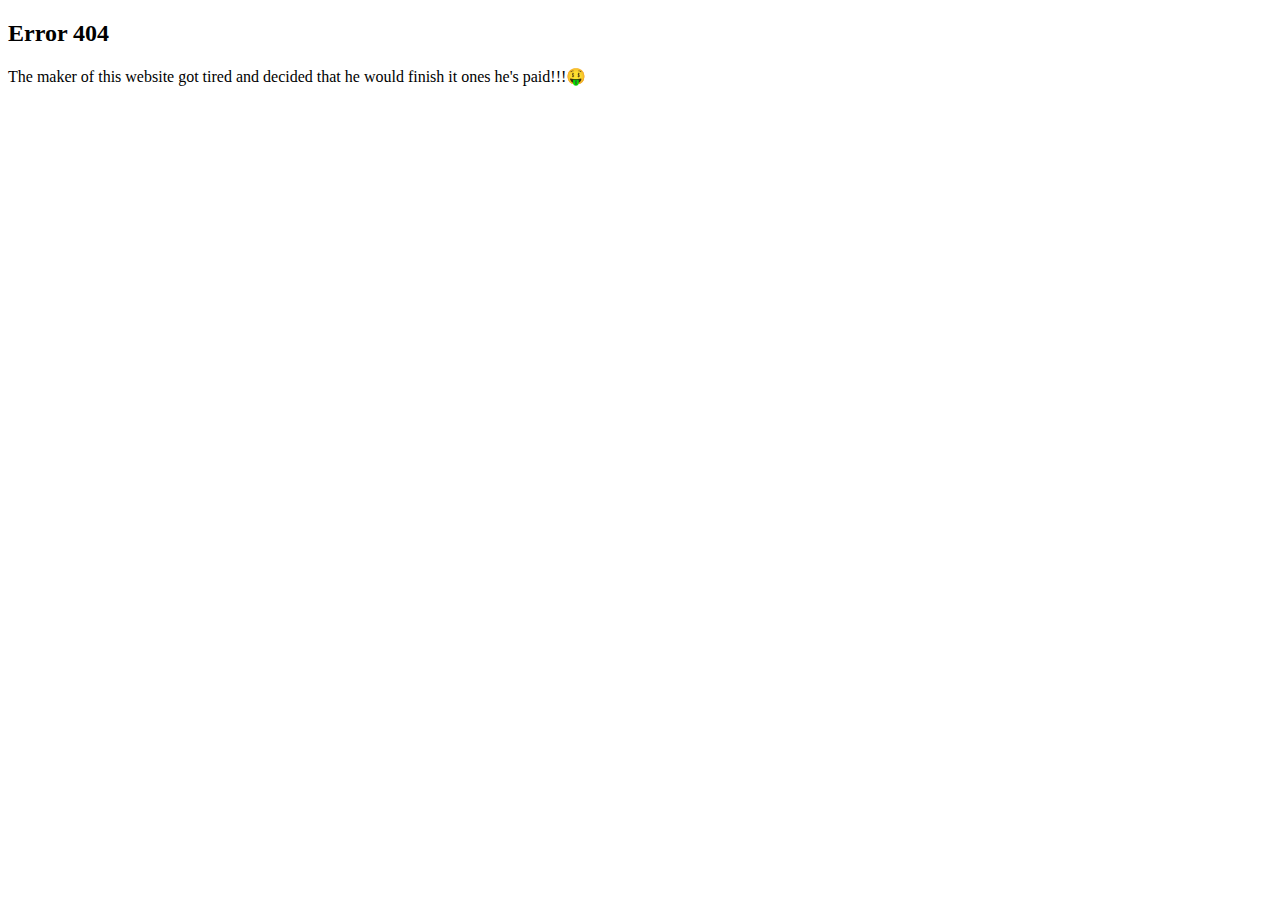
<file: card.html>
<!DOCTYPE html>
<html lang="en">
<head>
    <meta charset="UTF-8">
    <meta name="viewport" content="width=device-width, initial-scale=1.0">
    <link rel="shortcut icon" href="cloud-solid.svg" type="image/x-icon">
    <title>!!!Uuupsy🙃!!!</title>
</head>
<body>
    <h2>Error 404</h2>
    <p>The maker of this website got tired and decided that he would finish it ones he's paid!!!🤑</p>
</body>
</html>
</file>
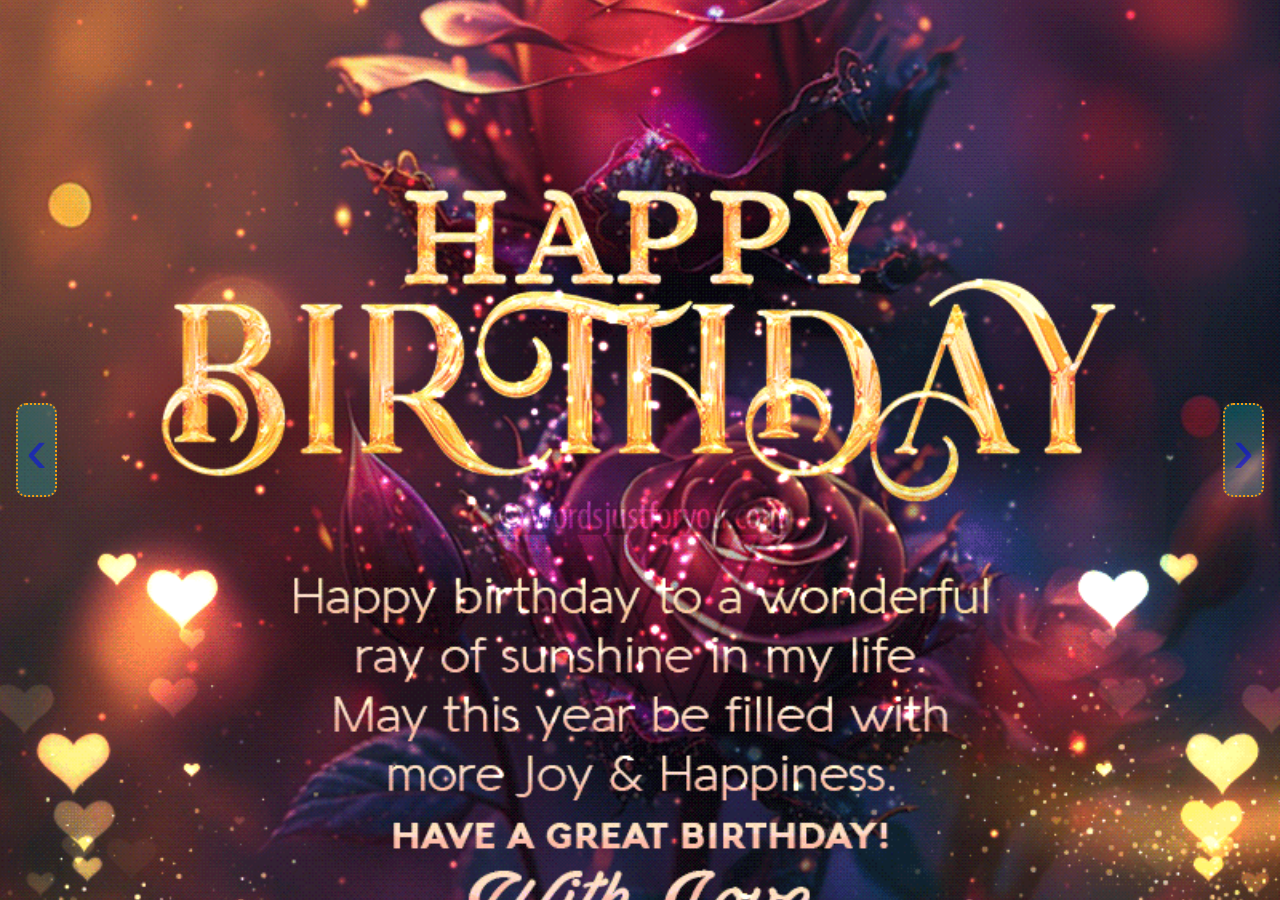
<file: slider.html>
<!DOCTYPE html>
<html lang="en">
<head>
    <meta charset="UTF-8">
    <meta name="viewport" content="width=device-width, initial-scale=1.0">
    <link rel="stylesheet" href="slider.css">
    <link rel="shortcut icon" href="video-solid.svg" type="image/x-icon">
    <title>Happy Birthday Big Siz</title>
</head>
<body>
    <section aria-label="Newest Photos">
        <div class="carousel" data-carousel>
            <button class="prev" data-button="prev">&#8249;</button>
            <button class="next" data-button="next">&#8250;</button>
        
            <ul data-slides>
                <li class="slide" data-active>
                    <img src="Beautiful-Happy-Birthday-GIF-777110423.gif" alt="Your images">
                </li>
                <li class="slide">
                    <img src="Screenshot_20221123-093048_Gallery.jpg" alt="Your images">
                </li>
                <li class="slide">
                    <img src="Screenshot_20221129-015545_Gallery.jpg" alt="Your images">
                </li>
                <li class="slide">
                    <img src="IMG-20201010-WA0293.jpg" alt="Your images">
                </li>
                <li class="slide">
                    <img src="Snapchat-1459703846.jpg" alt="Your images">
                </li>
                <li class="slide">
                    <img src="FB_IMG_15886576863520285.jpg" alt="Your images">
                </li>
                <li class="slide">
                    <img src="FB_IMG_16121289184011609.jpg" alt="Your images">
                </li>
                <li class="slide">
                    <img src="5c4ff37e-fffb-4419-bce8-bb96e560c81d.jpeg" alt="Your images">
                </li>
                <li class="slide">
                    <video autoplay controls looped src="Snapchat-879450982.mp4" alt="Your images">
                </li>
                <li class="slide">
                    <img src="Funny Happy Birthday GIF Collection.gif" alt="Your images">
                </li>
            </ul>
        </div>
        
    </section>
    <script src="slider.js"></script>
</body>
</html>
</file>
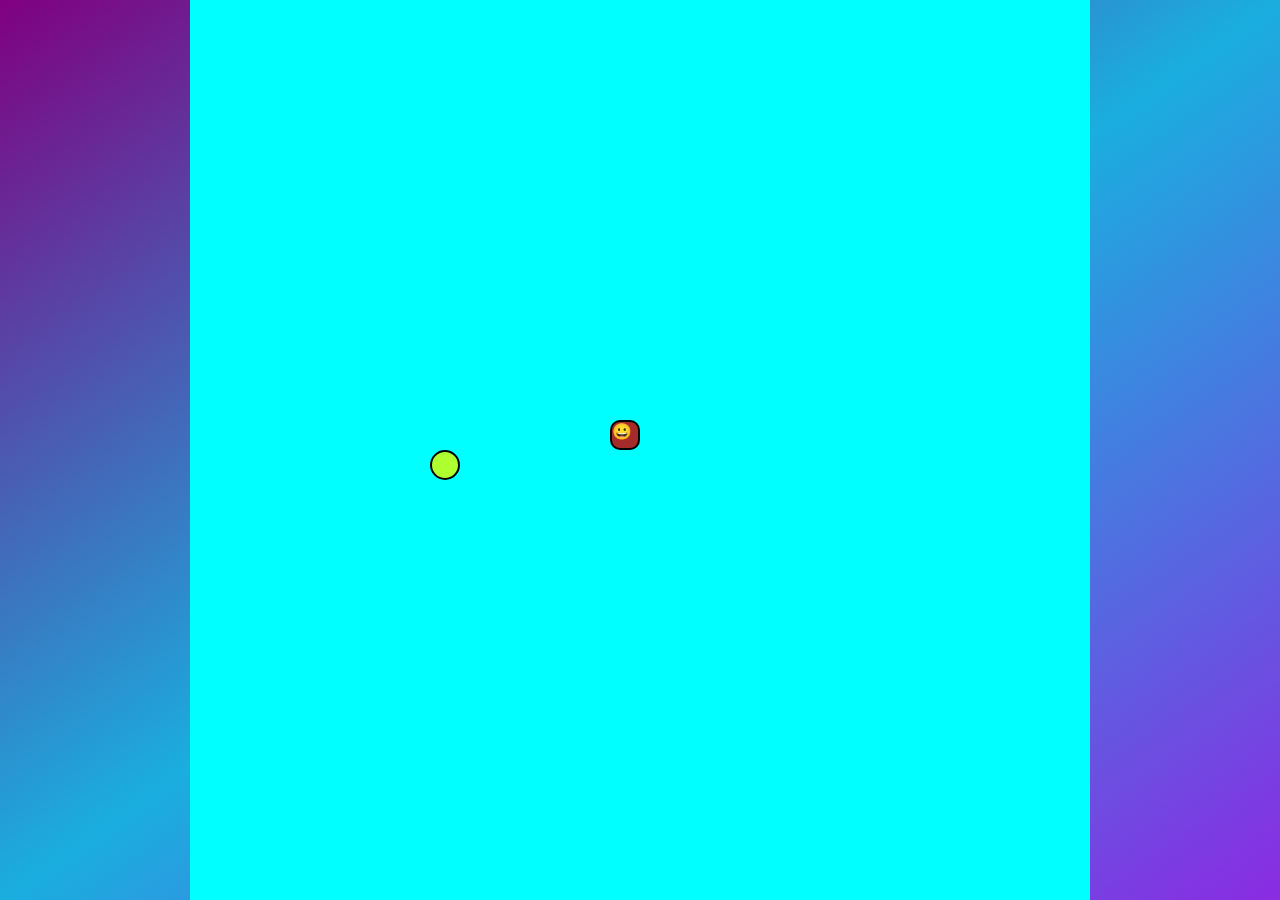
<file: snake.html>
<!DOCTYPE html>
<html lang="en">
<head>
    <meta charset="UTF-8">
    <meta name="viewport" content="width=device-width, initial-scale=1.0">
    <link rel="stylesheet" href="snake.css">
    <link rel="shortcut icon" href="cloud-solid.svg">
    <script src="snakey.js" defer type="module"></script>
    <title>Snake</title>
</head>
<body>
    <div id="game-board"></div>
</body>
</html>
</file>
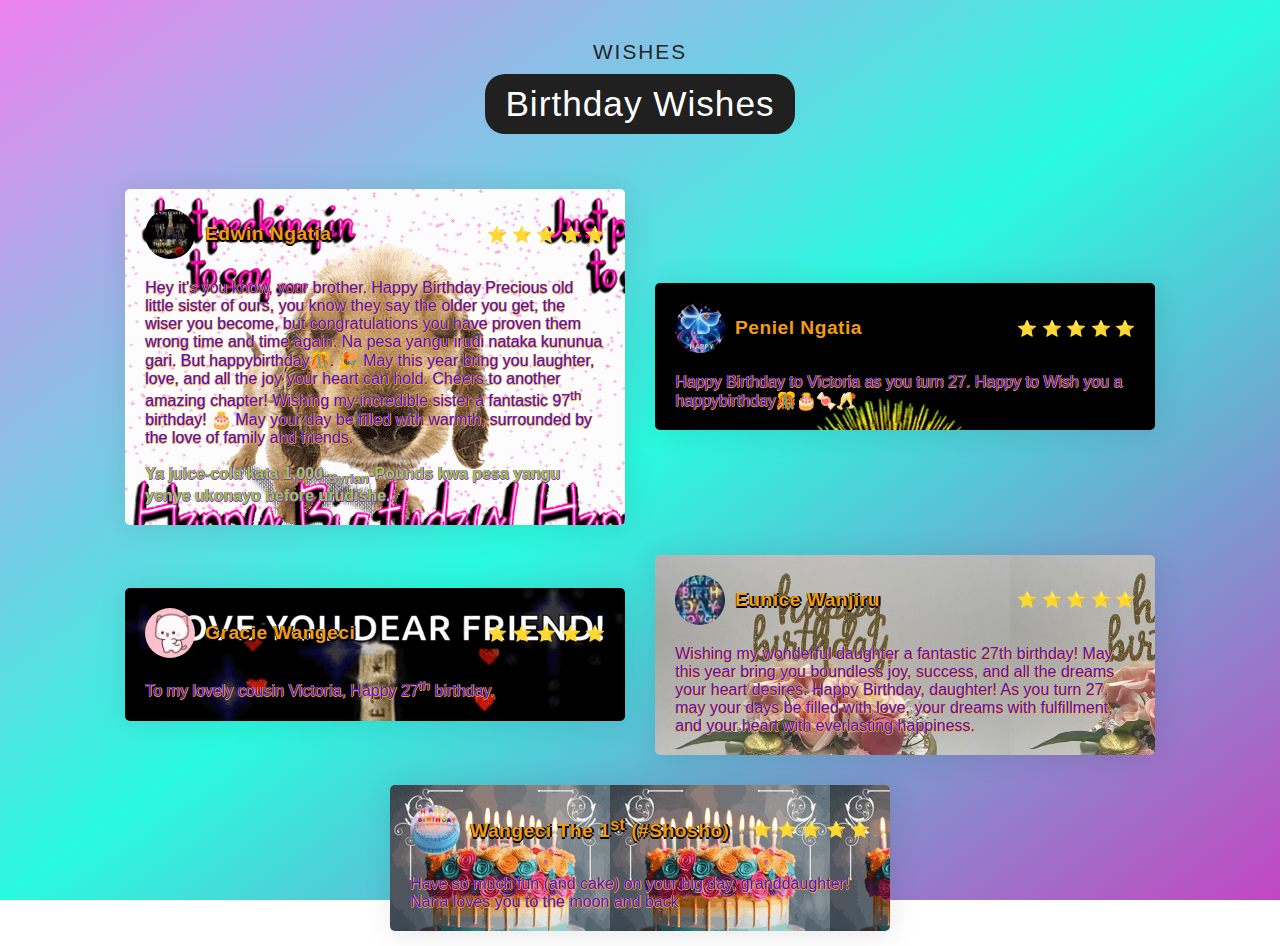
<file: wishes.html>
<!DOCTYPE html>
<html lang="en">
<head>
    <meta charset="UTF-8">
    <meta name="viewport" content="width=device-width, initial-scale=1.0">
    <link rel="stylesheet" href="wishes.css">
    <link rel="shortcut icon" href="comment-solid.svg" type="image/x-icon">
    <title>Happy Wishes</title>
</head>
<body>
    <section id="testimonials">
        <div class="testimonial-heading">
            <span>Wishes</span>
            <h1>Birthday Wishes</h1>
        </div>
        <div class="testimonial-box-container">
            <div class="testimonial-box">
                <div class="box-top">
                    <div class="profile">
                        <div class="profile-img">
                            <img src="happy-birthday.gif" alt="Customers profile picture"/>
                        </div>
                    
                        <div class="name-user">
                            <strong>Edwin Ngatia</strong>   
                        </div>
                    </div>
                    <div class="reviews">
                        <span>⭐</span>
                        <span>⭐</span>
                        <span>⭐</span>
                        <span>⭐</span>
                        <span>⭐</span>
                    </div>
                </div>
                <div class="client-comment">
                    <p>Hey it's you know, your brother. Happy Birthday Precious old little sister of ours, you know they say the older you get, the wiser you become, but congratulations you have proven them wrong time and time again. Na pesa yangu irudi nataka kununua gari. But happybirthday🎊. 🎉 May this year bring you laughter, love, and all the joy your heart can hold. Cheers to another amazing chapter! Wishing my incredible sister a fantastic 97<sup>th</sup> birthday! 🎂 May your day be filled with warmth, surrounded by the love of family and friends.
                    <br>
                    <br><span>Ya juice-cola kata 1,000-<sub>Syrian</sub>-Pounds kwa pesa yangu yenye ukonayo before urudishe.</span>
                    </p>
                </div>
            </div>
            <div class="testimonial-box">
                <div class="box-top">
                    <div class="profile">
                        <div class="profile-img">
                            <img src="happy-birthday-hbd.gif" alt="Customers profile picture"/>
                        </div>
                    
                        <div class="name-user">
                            <strong>Peniel Ngatia</strong>   
                        </div>
                    </div>
                    <div class="reviews">
                        <span>⭐</span>
                        <span>⭐</span>
                        <span>⭐</span>
                        <span>⭐</span>
                        <span>⭐</span>
                    </div>
                </div>
                <div class="client-comment">
                    <p>Happy Birthday to Victoria as you turn 27. Happy to Wish you a happybirthday🎊🎂🍬🥂</p>
                </div>
            </div>
            <div class="testimonial-box">
                <div class="box-top">
                    <div class="profile">
                        <div class="profile-img">
                            <img src="bubu-dancing-dance.gif" alt="Customers profile picture"/>
                        </div>
                    
                        <div class="name-user">
                            <strong>Gracie Wangeci</strong>   
                        </div>
                    </div>
                    <div class="reviews">
                        <span>⭐</span>
                        <span>⭐</span>
                        <span>⭐</span>
                        <span>⭐</span>
                        <span>⭐</span>
                    </div>
                </div>
                <div class="client-comment">
                    <p>To my lovely cousin Victoria, Happy 27<sup>th</sup> birthday.</p>
                </div>
            </div>
            <div class="testimonial-box">
                <div class="box-top">
                    <div class="profile">
                        <div class="profile-img">
                            <img src="happybirthday-happybirthdaytoyou.gif" alt="Customers profile picture"/>
                        </div>
                    
                        <div class="name-user">
                            <strong>Eunice Wanjiru</strong>   
                        </div>
                    </div>
                    <div class="reviews">
                        <span>⭐</span>
                        <span>⭐</span>
                        <span>⭐</span>
                        <span>⭐</span>
                        <span>⭐</span>
                    </div>
                </div>
                <div class="client-comment">
                    <p>Wishing my wonderful daughter a fantastic 27th birthday! May this year bring you boundless joy, success, and all the dreams your heart desires. Happy Birthday, daughter! As you turn 27, may your days be filled with love, your dreams with fulfillment, and your heart with everlasting happiness.</p>
                </div>
            </div>
            <div class="testimonial-box">
                <div class="box-top">
                    <div class="profile">
                        <div class="profile-img">
                            <img src="Screenshot 2024-11-22 053434.png" alt="Customers profile picture"/>
                        </div>
                    
                        <div class="name-user">
                            <strong>Wangeci The 1<sup>st</sup> (#Shosho)</strong>   
                        </div>
                    </div>
                    <div class="reviews">
                        <span>⭐</span>
                        <span>⭐</span>
                        <span>⭐</span>
                        <span>⭐</span>
                        <span>⭐</span>
                    </div>
                </div>
                <div class="client-comment">
                    <p>Have so much fun (and cake) on your big day, granddaughter! Nana loves you to the moon and back</p>
                </div>
            </div>
        </div>
    </section>
</body>
</html>
</file>
<file: slider.css>
*, ::after, ::before{
    margin: 0;
    padding: 0;
    box-sizing: border-box;
}
.carousel{
    width: 100vw;
    height: 100vh;
    position: relative;
}
.slide{
    position: absolute;
    inset: 0;
    opacity: 0;
    transition: 200ms opacity ease-in-out;
    transition-delay: 200ms;
}
.slide > img, video{
    display: block;
    width: 100%;
    height: 100%;
    object-fit: cover;
    object-position: center;
}
.slide[data-active]{
    opacity: 1;
    transition-delay: 0ms;
    z-index: 1;
}
.carousel button{
    position: absolute;
    background: none;
    border: 2px dotted #f39c12;
    font-size: 4rem;
    top: 50%;
    transform: translateY(-50%);
    z-index: 2;
    color: rgba(0, 0, 255, 0.5);
    cursor: pointer;
    border-radius: 10px;
    padding: 0.5rem;
    background-color: rgba(0, 255, 255, 0.2);
}
.carousel button:hover,
.carousel button:focus{
    color: aqua;
    background-color: rgba(0, 255, 255, 0.4);
}
.carousel button:focus{
    outline: 1px solid #f39c12;
}
.carousel button.prev{
    left: 1rem;
}
.carousel button.next{
    right: 1rem;
}
</file>
<file: snake.css>
body{
    min-height: 100vh;
    min-width: 100vw;
    display: flex;
    justify-content: center;
    align-items: center;
    margin: 0;
    background: linear-gradient(to bottom right, purple, rgb(26, 174, 223), blueviolet);
}
#game-board{
    background-color: aqua;
    width: 100vmin;
    height: 100vmin;
    display: grid;
    grid-template-rows: repeat(30, 1fr);
    grid-template-columns: repeat(30, 1fr);
}
.snake{
    background-color: brown;
    border: .25vmin solid black;
    border-radius: 10px;
}
.snake::before{
    content: '😀';
}
.food{
    background-color: greenyellow;
    border: .25vmin solid black;
    border-radius: 50px;
}
@media (max-width:1060px) {
    .game-board{
        width: 45%;
        padding: 10px;
    }
}
@media (max-width:790px) {
    .game-board{
        width: 100%;
    }
    .snake, .food{
        font-size: 0.5rem;
    }
}
@media (max-width:340px) {
    .game-board{
        flex-wrap: wrap;
        margin-bottom: 10px;
    }
    .snake, .food{
        font-size: 0.3rem;
    }
}
</file>
<file: wishes.css>
*{
    margin: 0;
    padding: 0;
    box-sizing: border-box;
    font-family: 'Segoe UI', Tahoma, Geneva, Verdana, sans-serif;
}
body{
    background:linear-gradient(to right bottom, violet, #2afadf, #c346c2) no-repeat fixed;
}
a{
    text-decoration: none;
}
#testimonials{
    display: flex;
    justify-content: center;
    align-items: center;
    flex-direction: column;
    border-radius: 20px;
    width: 100%;
}
.testimonial-heading{
    letter-spacing: 1px;
    margin: 30px 0px;
    padding: 10px 20px;
    display: flex;
    flex-direction: column;
    justify-content: center;
    align-items: center;
}
.testimonial-heading h1{
    font-size: 2.2rem;
    font-weight: 500;
    background-color: #202020;
    color: #fff;
    padding: 10px 20px;
    border-radius: 20px;
}
.testimonial-heading span{
    font-size: 1.3rem;
    color: #252525;
    margin-bottom: 10px;
    letter-spacing: 2px;
    text-transform: uppercase;
}
.testimonial-box-container{
    display: flex;
    justify-content: center;
    align-items: center;
    flex-wrap: wrap;
    width: 100%;
}
.testimonial-box{
    width: 500px;
    box-shadow: 2px 2px 30px rgba(0, 0, 0, 0.1);
    background: url(YFkp.gif);
    padding: 20px;
    margin: 15px;
    cursor: pointer;
    border-radius: 5px;
}
.testimonial-box:nth-child(2){
    background: url(fxr9.gif);
}
.testimonial-box:nth-child(3){
    background: url(happy-birthday.gif);
}
.testimonial-box:nth-child(4){
    background: url(Screenshot\ 2024-11-22\ 053502.png);
}
.testimonial-box:last-child{
background: url(happy-birthday\ \(1\).gif);
}
.profile-img{
    width: 50px;
    height: 50px;
    border-radius: 50%;
    overflow: hidden;
    margin-right: 10px;
}
.profile-img img{
    width: 100%;
    height: 100%;
    object-fit: cover;
    object-position: center;
}
.profile{
    display: flex;
    align-items: center;
}
.name-user{
    display: flex;
    flex-direction: column;
}
.name-user strong{
    color: #f39c12;
    text-shadow: 0 0 black, 0 2px black, 2px 0 black, 0 0 black;
    font-size: 1.2rem;
    letter-spacing: 0.5px;
}
.box-top{
    display: flex;
    justify-content: space-between;
    align-items: center;
    margin-bottom: 20px;
}
.client-comment{
    font-size: 1rem;
    color: #4312f3;
    text-shadow: 0 0 orange, 0 1px orange, 1px 0 orange, 0 0 orange;
}
.client-comment span{
    text-shadow: 0 0 blueviolet, 0 1px blueviolet, 1px 0 blueviolet, 0 0 blueviolet;
    color: yellowgreen;
    font-weight: 700;
}
.testimonial-box:hover{
    transform: translateX(-10px);
    transition: all ease 0.3s;
}
@media (max-width:1060px) {
    .testimonial-box{
        width: 45%;
        padding: 10px;
    }
}
@media (max-width:790px) {
    .testimonial-box{
        width: 100%;
    }
    .testimonial-heading h1{
        font-size: 1.4rem;
    }
}
@media (max-width:340px) {
    .box-top{
        flex-wrap: wrap;
        margin-bottom: 10px;
    }
    .reviews{
        margin-top: 10px;
    }
}
</file>
